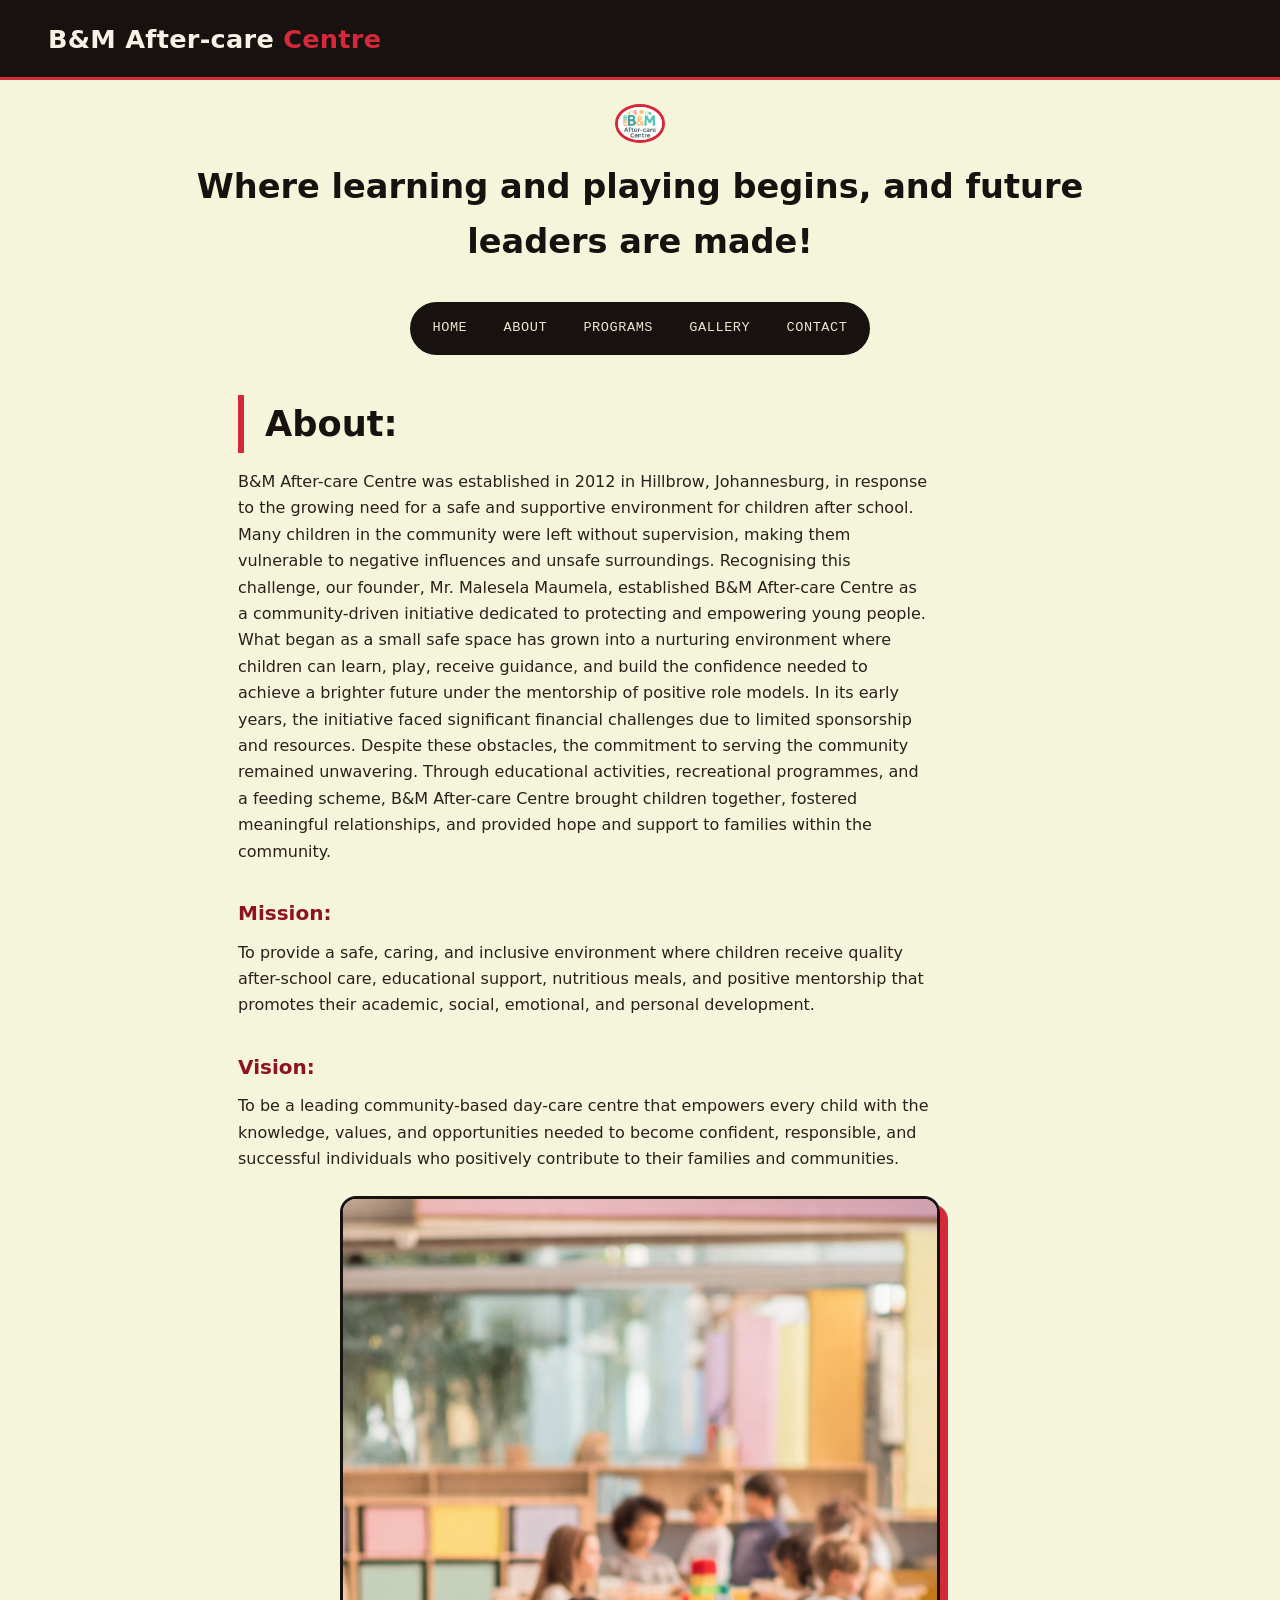
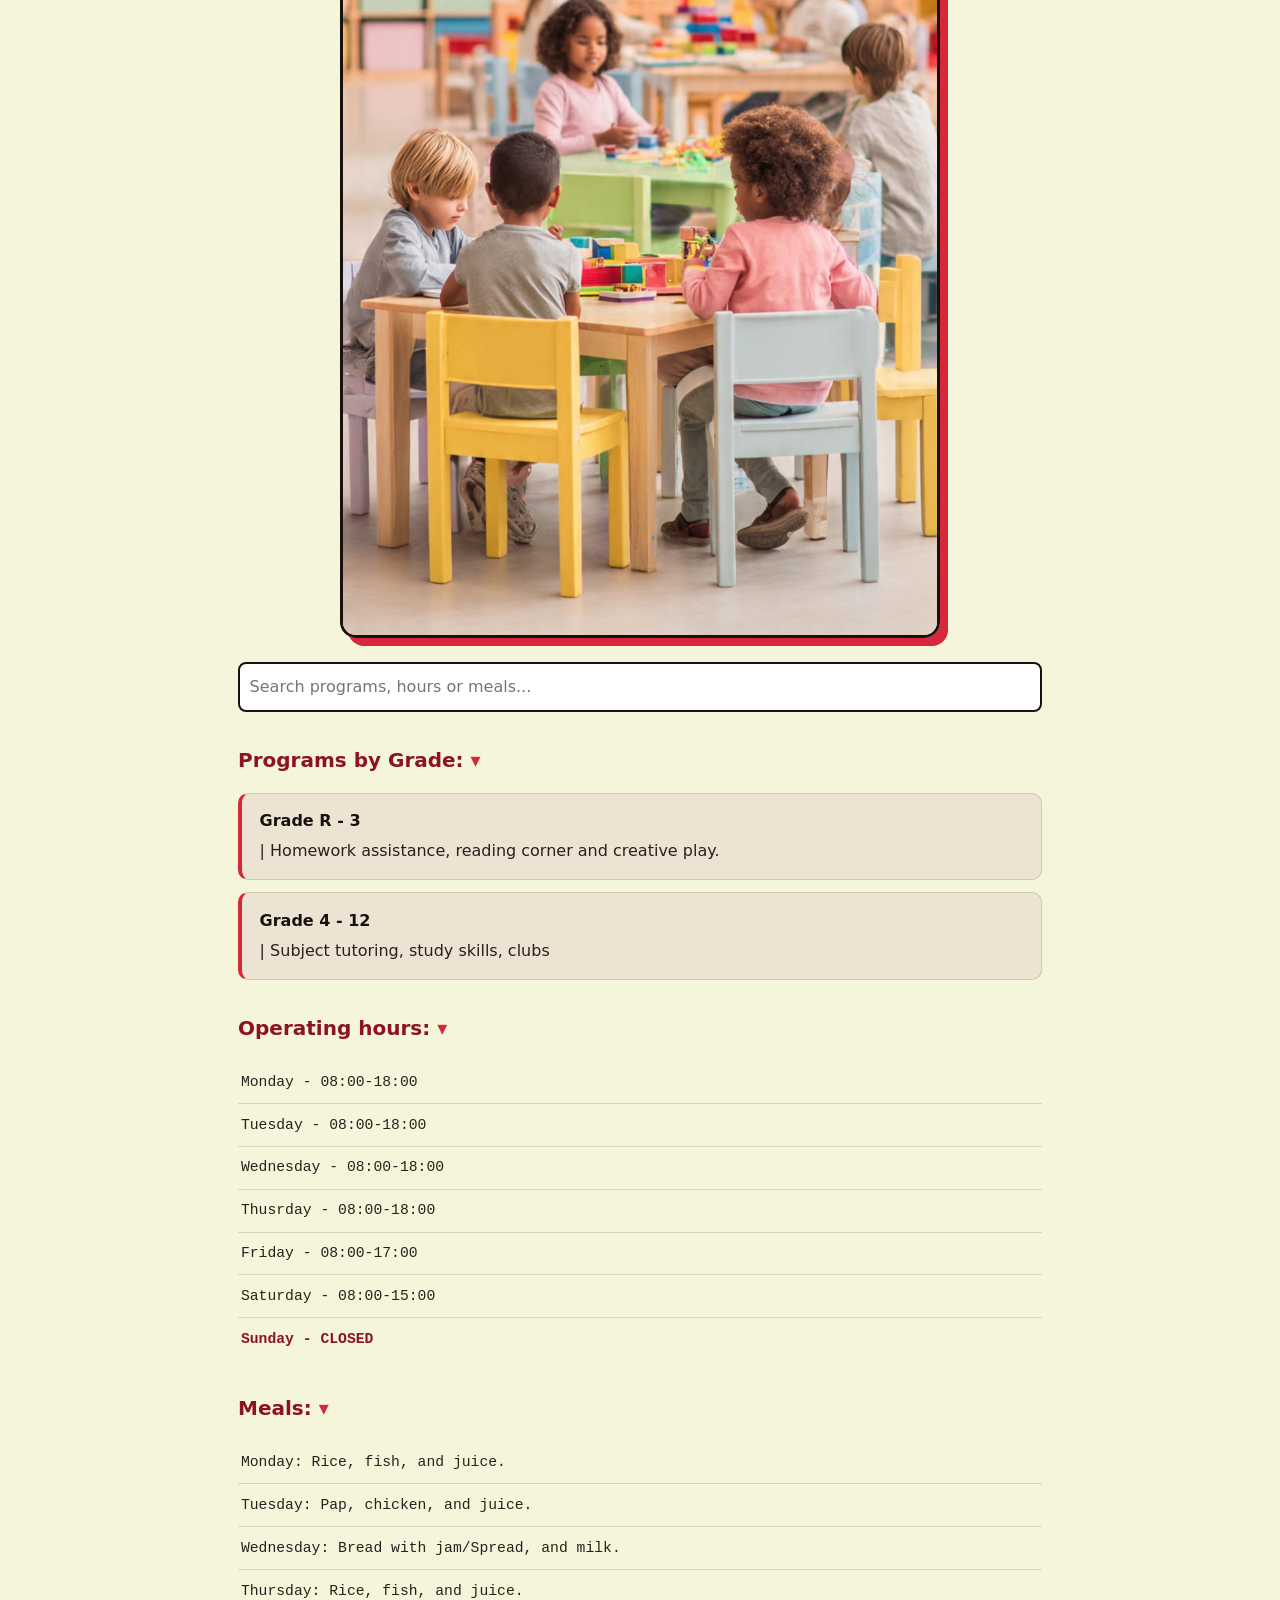
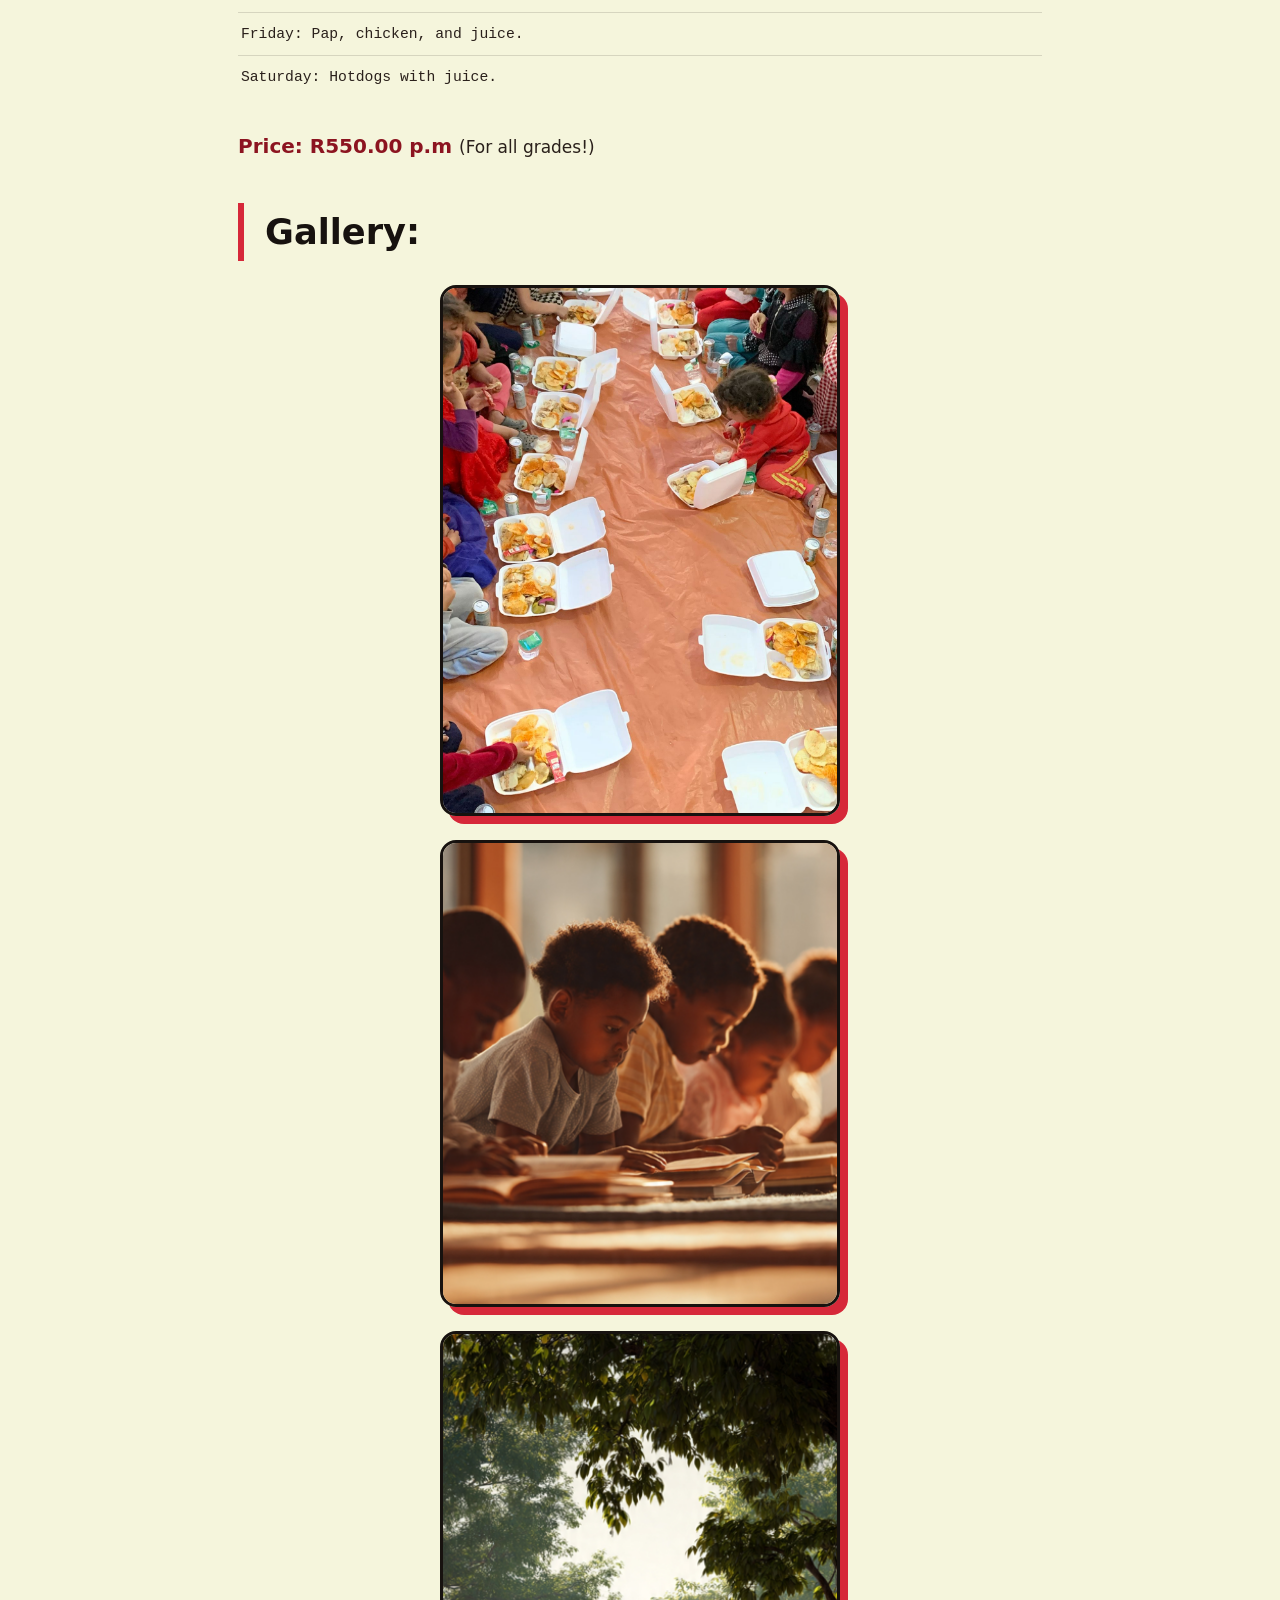
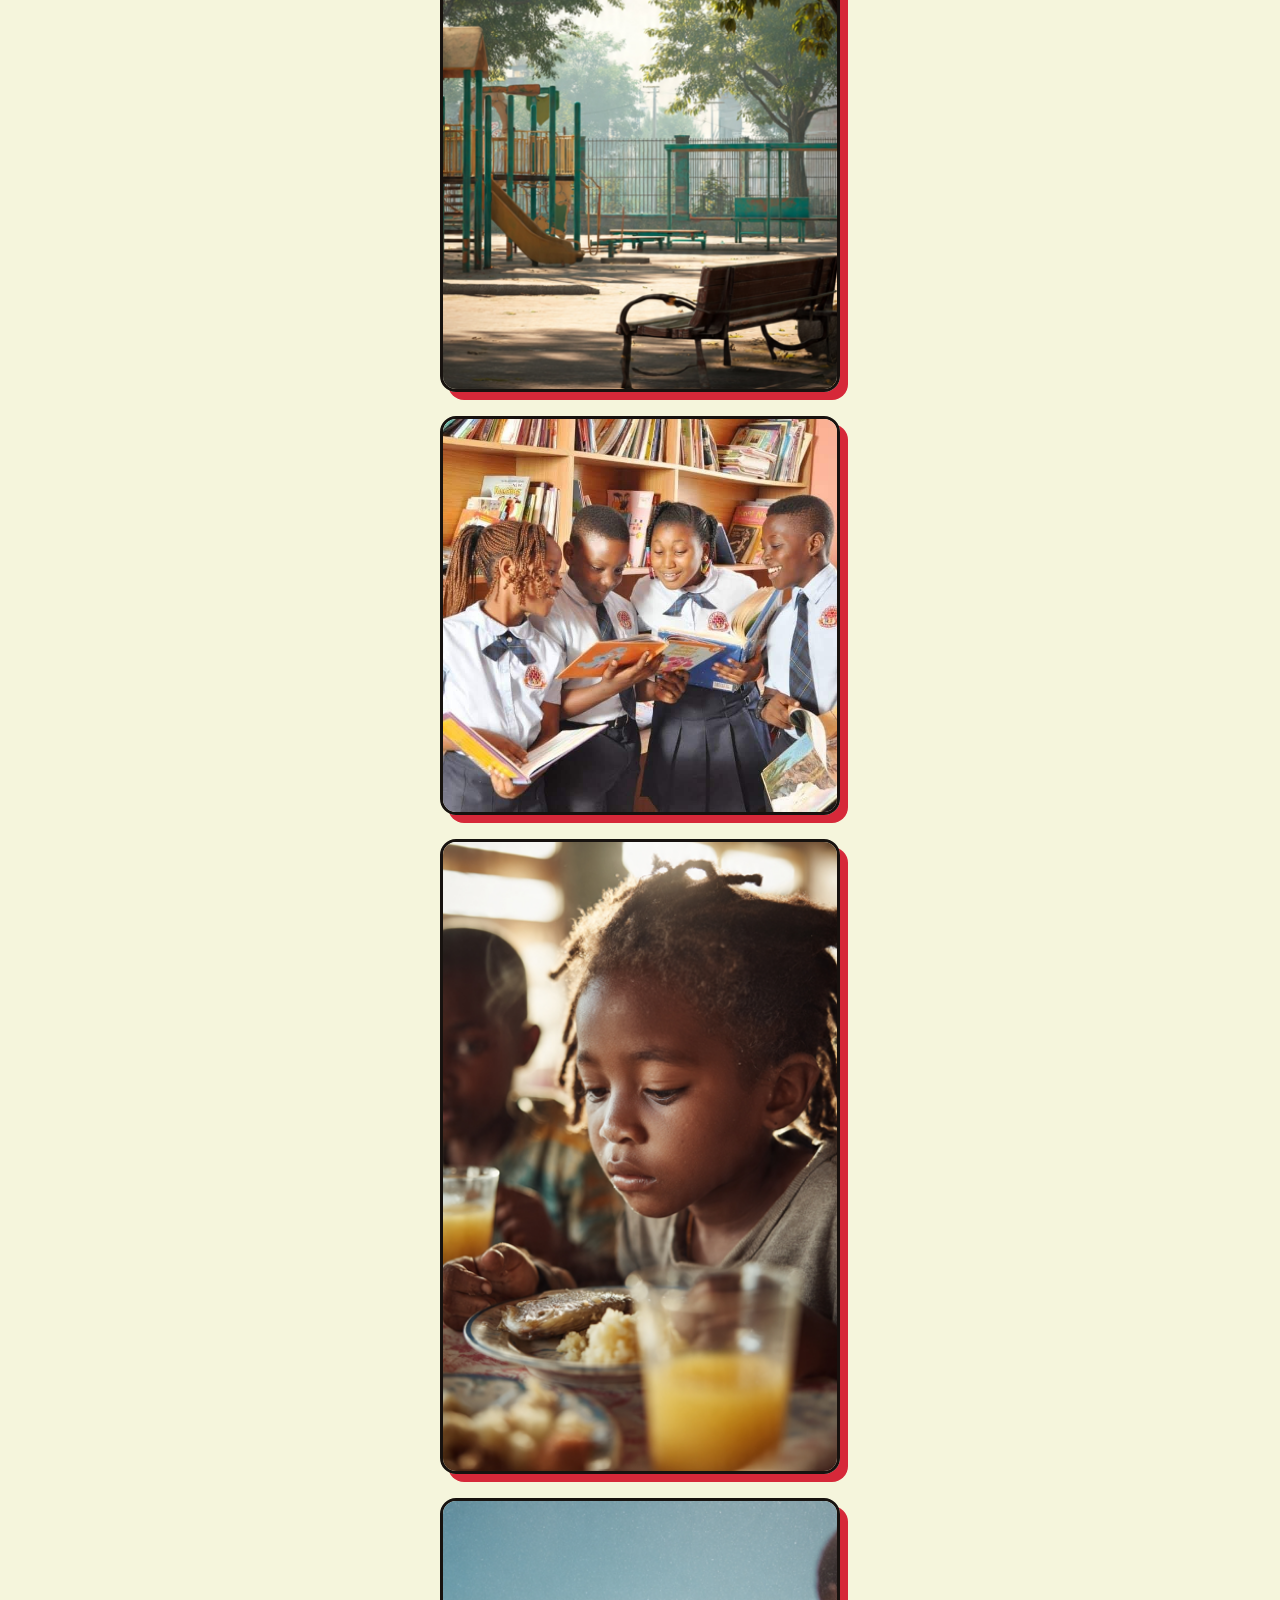
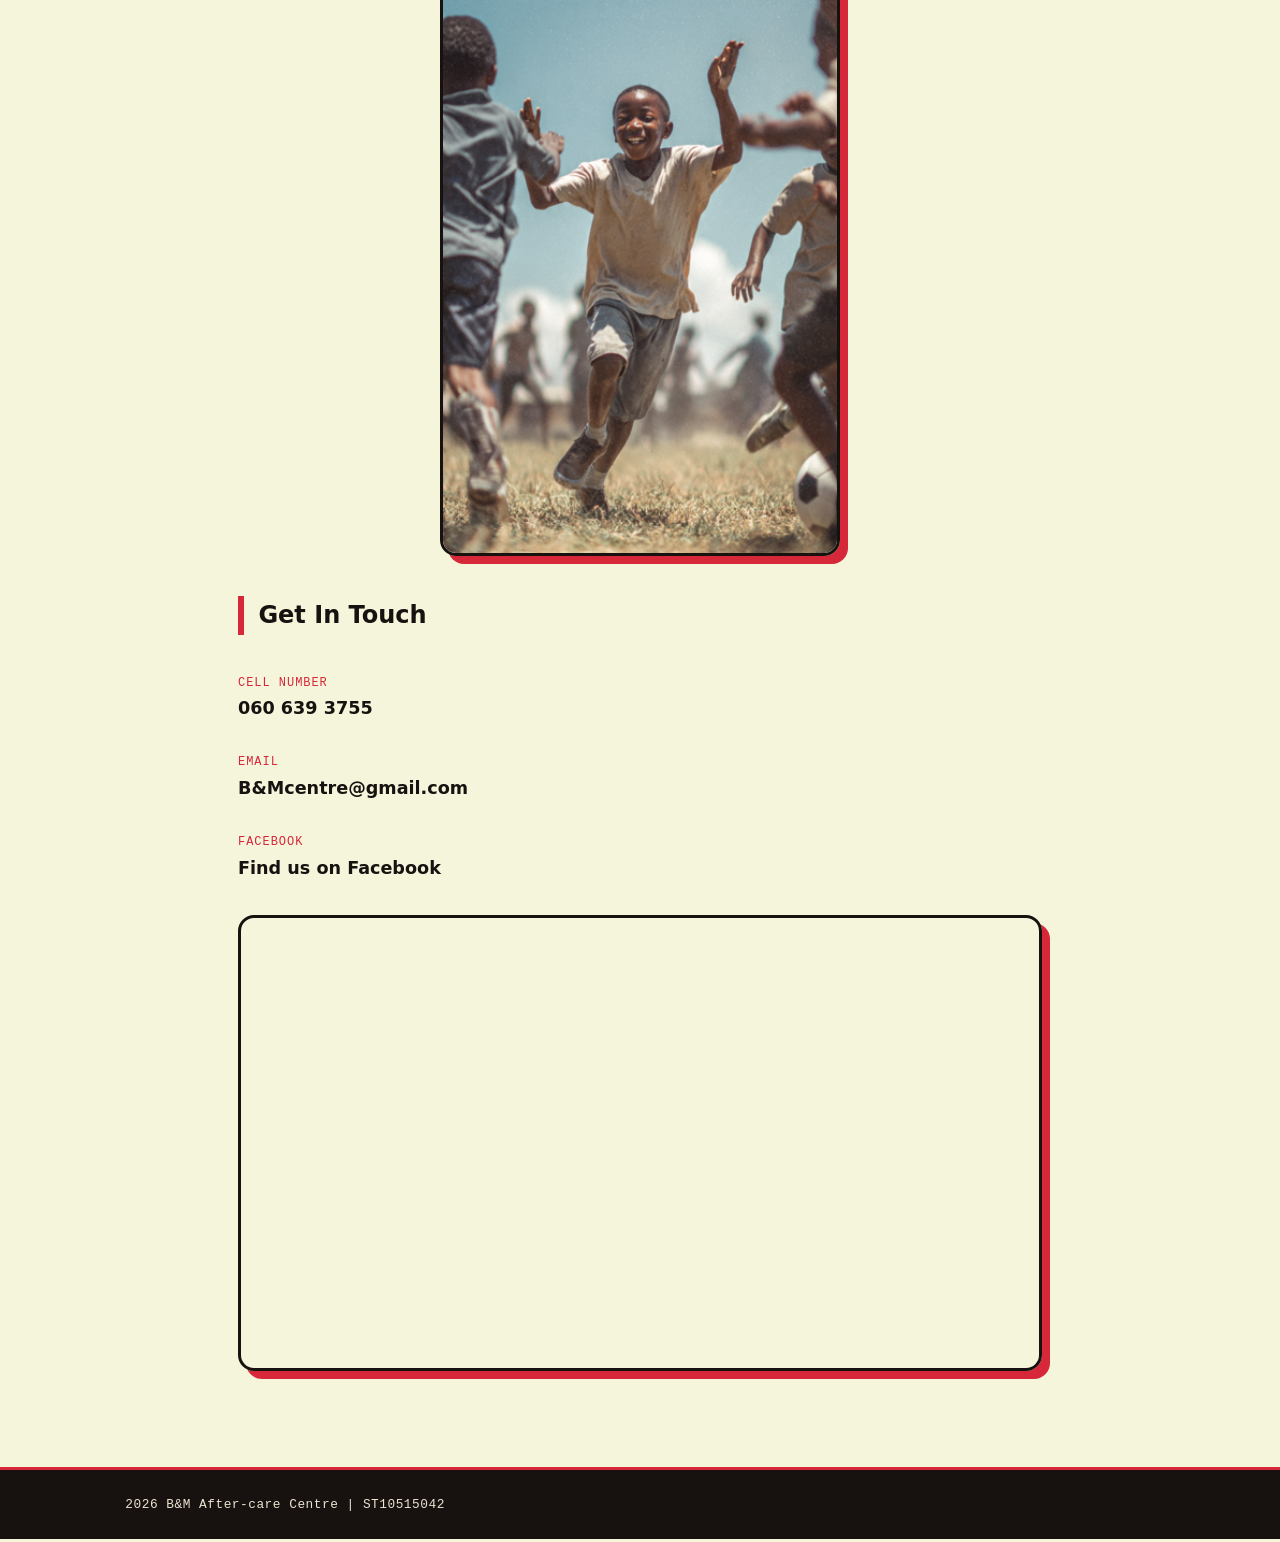
<file: B&M After-care Centre Final/index.html>
<!DOCTYPE html>
<html lang="en">
<head>
    <meta charset="UTF-8">
    <meta name="description" content="AfterCare">
    <meta name="keywords" content="clothing">
    <meta name="author" content="Malesela Maumela">
    <meta name="viewport" content="width=device-width, initial-scale=1.0">
    <title>Home</title>
        <link rel="stylesheet" href="CSS/home.css">
</head>

<!--The background color-->
<body style="background-color: beige;">

    <!--(1)Header-->
    <header class="head">B&M After-care <span>Centre</span></header>

    <!--Logo and a slogan of the organisation-->
    <img src="Images/logo.png" height="50" width="50" alt="logo-aftercare">
    <h1>Where learning and playing begins, and future leaders are made!</h1>

    <!--Start of main-->
    <main>

    <!--(2)Navigation bar-->
<nav>
    <!--Here we will have to remove the class-->
    <a href="index.html">Home</a>
    <a href="about.html">About</a>
    <a href="programs.html">Programs</a>
    <a href="gallery.html">Gallery</a>
    <a href="contact.html">Contact</a>
    </nav>
    
    <!--(3)Main content-->
    <h1 class="about">About:</h1>
    <p>B&M After-care Centre was established in 2012 in Hillbrow, Johannesburg, in response to the growing need for a safe and supportive environment for children after school. Many children in the community were left without supervision, making them vulnerable to negative influences and unsafe surroundings.
    Recognising this challenge, our founder, Mr. Malesela Maumela, established B&M After-care Centre as a community-driven initiative dedicated to protecting and empowering young people. What began as a small safe space has grown into a nurturing environment where children can learn, play, receive guidance, and build the confidence needed to achieve a brighter future under the mentorship of positive role models.
    In its early years, the initiative faced significant financial challenges due to limited sponsorship and resources. Despite these obstacles, the commitment to serving the community remained unwavering. Through educational activities, recreational programmes, and a feeding scheme, B&M After-care Centre brought children together, fostered meaningful relationships, and provided hope and support to families within the community.
   </p>

    <!--Mission of the organisation-->
    <h3>Mission:</h3>
    <p>To provide a safe, caring, and inclusive environment where children receive quality after-school care, educational support, nutritious meals, and positive mentorship that promotes their academic, social, emotional, and personal development.</p>

    <!--Vision of the organisation-->
    <h3>Vision:</h3>
    <p>To be a leading community-based day-care centre that empowers every child with the knowledge, values, and opportunities needed to become confident, responsible, and successful individuals who positively contribute to their families and communities.</p>

    <!--Picture of children gathering together(Face of the organisation)-->
    <img src="Images/background picture.jpg" height="600" width="600">

    <!--Programs that takes place in the after care centre-->
    <h3 class="programs">Programs by Grade:</h3>
    <ul class="list-programs">
        <li>Grade R - 3 <span>| <i>Homework assistance, reading corner and creative play.</i></span></li>
        <li>Grade 4 - 12 <span>| <i>Subject tutoring, study skills, clubs</i></span></li>
    </ul>

    <!--Operating hours-->
    <h3 class="hours">Operating hours:</h3>
    <ul class="times">
        <li>Monday - 08:00-18:00</li>
        <li>Tuesday - 08:00-18:00</li>
        <li>Wednesday - 08:00-18:00</li>
        <li>Thusrday - 08:00-18:00</li>
        <li>Friday - 08:00-17:00</li>
        <li>Saturday - 08:00-15:00</li>
        <li>Sunday - CLOSED</li>
    </ul>

    <!--Meals that will be offered to children-->
    <h3 class="food-offered">Meals:</h3>
    <ul class="meal">
        <li>Monday: Rice, fish, and juice.</li>
        <li>Tuesday: Pap, chicken, and juice.</li>
        <li>Wednesday: Bread with jam/Spread, and milk.</li>
        <li>Thursday: Rice, fish, and juice.</li>
        <li>Friday: Pap, chicken, and juice.</li>
        <li>Saturday: Hotdogs with juice.</li>
    </ul>

    <!--Price per month-->
    <h3>Price: R550.00 p.m <i>(For all grades!)</i></h3>


    <!--Gallery: showing the environment and children eating and playing-->
    <h1 class="gallery">Gallery:</h1>
    <img src="Images/701787554464223584.jpg" height="400" width="400">
    <img src="Images/Gallery4.png" height="400" width="400">
    <img src="Images/Gallery3.png" height="400" width="400">
    <img src="Images/download.jpg" height="400" width="400">
    <img src="Images/Gallery2.png" height="400" width="400"> 
    <img src="Images/Gallery6.png" height="400" width="400">

 
    <!--Parents to get hold of the organisation-->
    <h2>Get In Touch</h2>

    <!--(A)Cellphone numbers-->
    <div class="numbers">Cell Number</div>
        <a href="cell:0606393755">060 639 3755</a></div>

    <!--(B)Gmail-->
    <div class="gmail">Email</div>
        <a href="B&Mcentre@gmail.com">B&Mcentre@gmail.com</a>
    </div>

    <!--(C)Facebook-->
    <div class="facebook">Facebook</div>
        <a href="https://www.facebook.com">Find us on Facebook</a>
  
    <!--(D)Map-->
    <div class="map">
    <iframe src="https://www.google.com/maps/embed?pb=!1m18!1m12!1m3!1d3580.0674943254817!2d28.048570499999993!3d-26.1944826!2m3!1f0!2f0!3f0!3m2!1i1024!2i768!4f13.1!3m3!1m2!1s0x1e950c26d9fb67e1%3A0xf891321c467e2869!2s46%20Wolmarans%20St%2C%20Hillbrow%2C%20Johannesburg%2C%202001!5e0!3m2!1sen!2sza!4v1786640019601!5m2!1sen!2sza" width="600" height="450" style="border:0;" allowfullscreen="" loading="lazy" referrerpolicy="strict-origin-when-cross-origin"></iframe>
    </div>

    <!--End of main-->
    </main>

    <!--(4)Footer-->
    <footer class="footer">
        <p class="copyright"> 2026 B&M After-care Centre |  ST10515042 </p>
    </footer>
    <script src="JavaScript/script.js"></script>
</body>
</html>
</file>
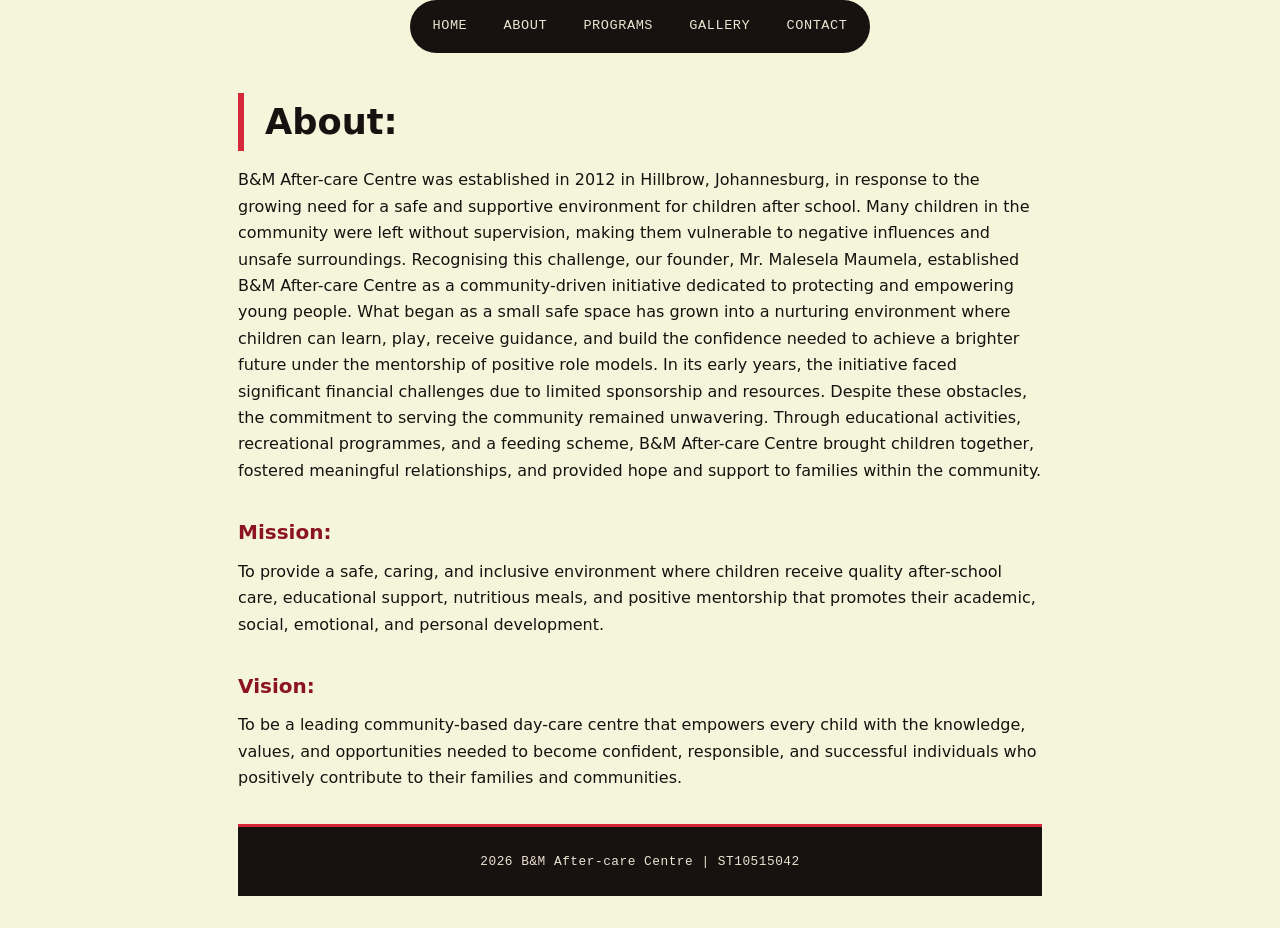
<file: B&M After-care Centre Final/About.html>
<!DOCTYPE html>
<html lang="en">
<head>
    <meta charset="UTF-8">
    <meta name="description" content="AfterCare">
    <meta name="keywords" content="clothing">
    <meta name="author" content="Malesela Maumela">
    <meta name="viewport" content="width=device-width, initial-scale=1.0">
    <title>About</title>
    <link rel="stylesheet" href="CSS/about.css">
</head>

<!--The background color-->
<body style="background-color: beige;">

    <!--Start of main-->
    <main>

    <!--(2)Navigation bar-->
<nav>
    <!--Here we will have to remove the class-->
    <a href="index.html">Home</a>
    <a href="about.html">About</a>
    <a href="programs.html">Programs</a>
    <a href="gallery.html">Gallery</a>
    <a href="contact.html">Contact</a>
    </nav>
    
    <!--(3)Main content-->
    <h1 class="about">About:</h1>
    <p>B&M After-care Centre was established in 2012 in Hillbrow, Johannesburg, in response to the growing need for a safe and supportive environment for children after school. Many children in the community were left without supervision, making them vulnerable to negative influences and unsafe surroundings.
    Recognising this challenge, our founder, Mr. Malesela Maumela, established B&M After-care Centre as a community-driven initiative dedicated to protecting and empowering young people. What began as a small safe space has grown into a nurturing environment where children can learn, play, receive guidance, and build the confidence needed to achieve a brighter future under the mentorship of positive role models.
    In its early years, the initiative faced significant financial challenges due to limited sponsorship and resources. Despite these obstacles, the commitment to serving the community remained unwavering. Through educational activities, recreational programmes, and a feeding scheme, B&M After-care Centre brought children together, fostered meaningful relationships, and provided hope and support to families within the community.
   </p>

    <!--Mission of the organisation-->
    <h3>Mission:</h3>
    <p>To provide a safe, caring, and inclusive environment where children receive quality after-school care, educational support, nutritious meals, and positive mentorship that promotes their academic, social, emotional, and personal development.</p>

    <!--Vision of the organisation-->
    <h3>Vision:</h3>
    <p>To be a leading community-based day-care centre that empowers every child with the knowledge, values, and opportunities needed to become confident, responsible, and successful individuals who positively contribute to their families and communities.</p>

    <!--footer-->
        <footer class="footer">
        <p class="copyright"> 2026 B&M After-care Centre |  ST10515042 </p>
    </footer>
    <script src="JavaScript/script.js"></script>
</body>
</html>
</file>
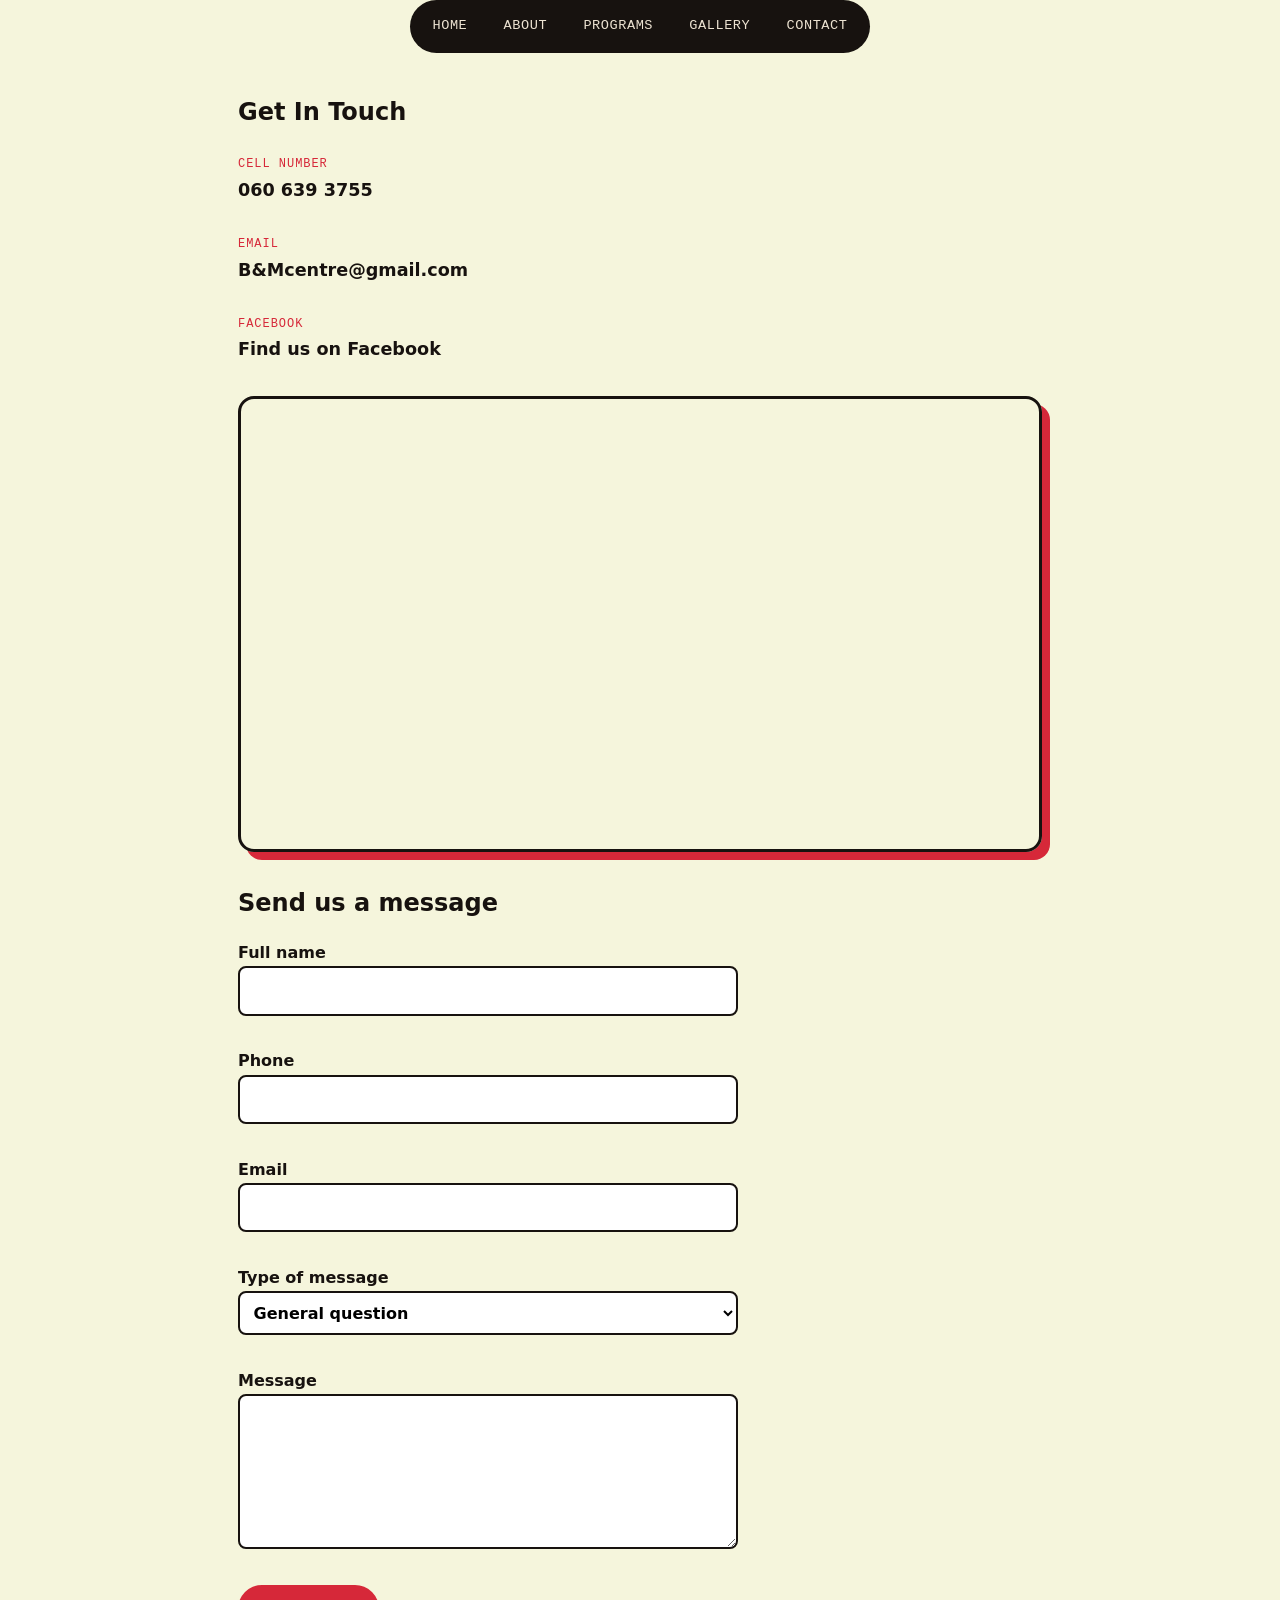
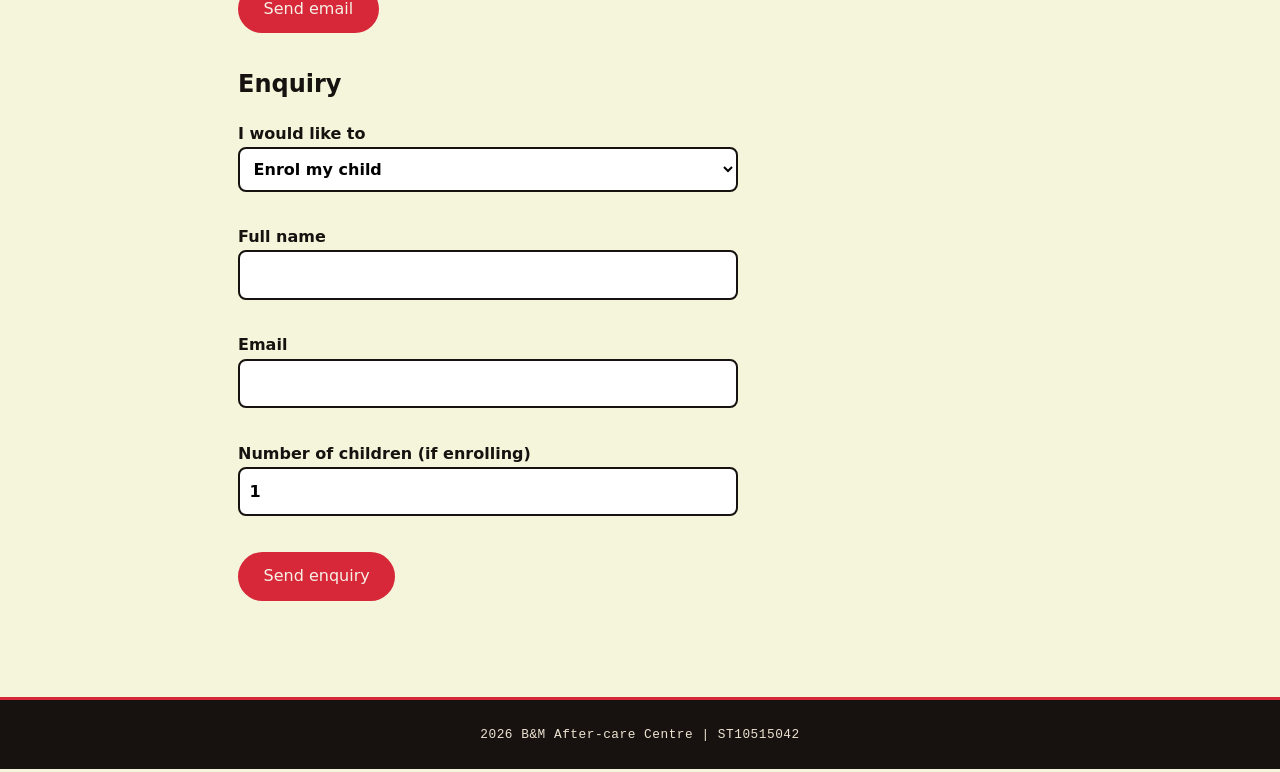
<file: B&M After-care Centre Final/Contact.html>
<!DOCTYPE html>
<html lang="en">
<head>
    <meta charset="UTF-8">
    <meta name="description" content="AfterCare">
    <meta name="keywords" content="clothing">
    <meta name="author" content="Malesela Maumela">
    <meta name="viewport" content="width=device-width, initial-scale=1.0">
    <title>Contact</title>
    <link rel="stylesheet" href="CSS/contact.css">
</head>

<!--The background color-->
<body style="background-color: beige;">

    <main>

    <!--(2)Navigation bar-->
    <nav>
    <!--Here we will have to remove the class-->
    <a href="index.html">Home</a>
    <a href="about.html">About</a>
    <a href="programs.html">Programs</a>
    <a href="gallery.html">Gallery</a>
    <a href="contact.html">Contact</a>
    </nav>

 
    <!--Parents to get hold of the organisation-->
    <h2>Get In Touch</h2>

    <!--(A)Cellphone numbers-->
    <div class="numbers">Cell Number</div>
        <a href="cell:0606393755">060 639 3755</a></div>

    <!--(B)Gmail-->
    <div class="gmail">Email</div>
        <a href="B&Mcentre@gmail.com">B&Mcentre@gmail.com</a>
    </div>

    <!--(C)Facebook-->
    <div class="facebook">Facebook</div>
        <a href="https://www.facebook.com">Find us on Facebook</a>
  
    <!--(D)Map-->
    <div class="map">
    <iframe src="https://www.google.com/maps/embed?pb=!1m18!1m12!1m3!1d3580.0674943254817!2d28.048570499999993!3d-26.1944826!2m3!1f0!2f0!3f0!3m2!1i1024!2i768!4f13.1!3m3!1m2!1s0x1e950c26d9fb67e1%3A0xf891321c467e2869!2s46%20Wolmarans%20St%2C%20Hillbrow%2C%20Johannesburg%2C%202001!5e0!3m2!1sen!2sza!4v1786640019601!5m2!1sen!2sza" width="600" height="450" style="border:0;" allowfullscreen="" loading="lazy" referrerpolicy="strict-origin-when-cross-origin"></iframe>
    </div>

    <!--End of main-->
    </main>

    <!--(4)Footer-->
    <footer class="footer">
        <p class="copyright"> 2026 B&M After-care Centre |  ST10515042 </p>
    </footer>
    <script src="JavaScript/script.js"></script>
</body>
</html>
</file>
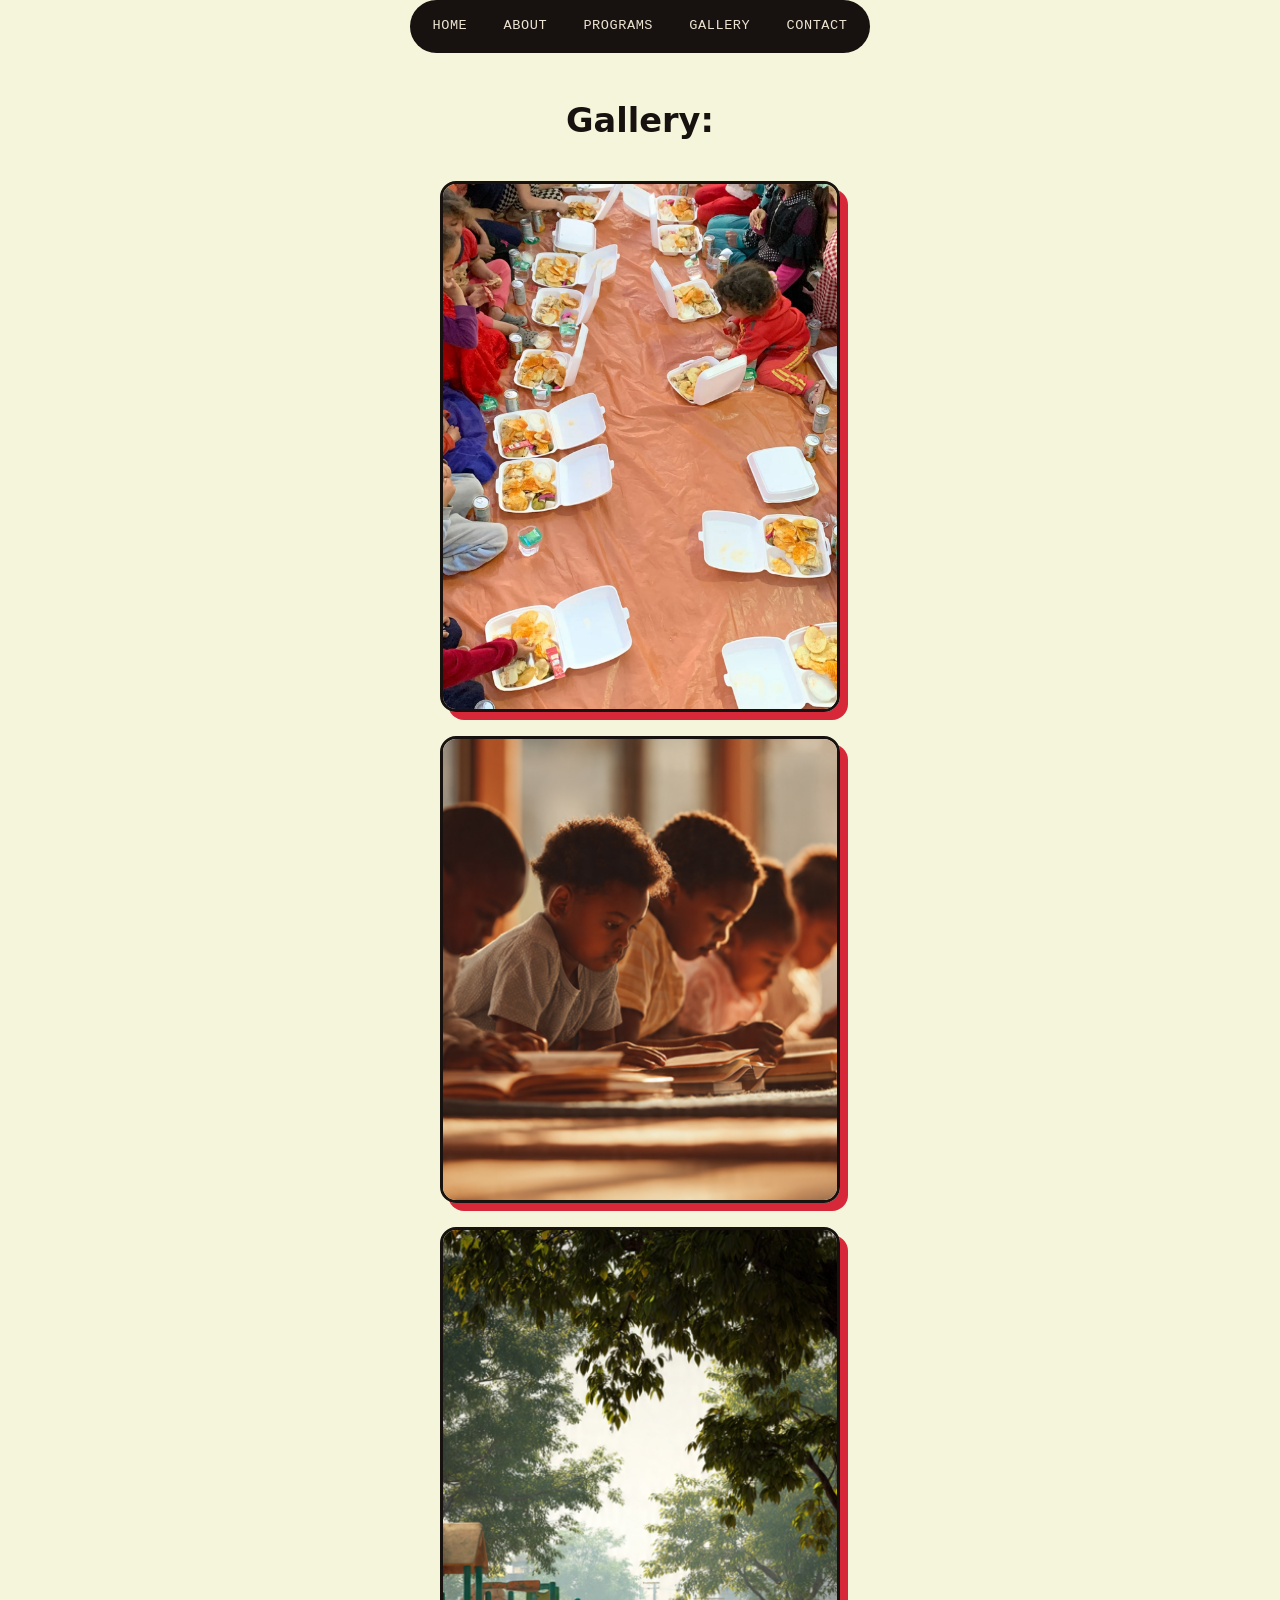
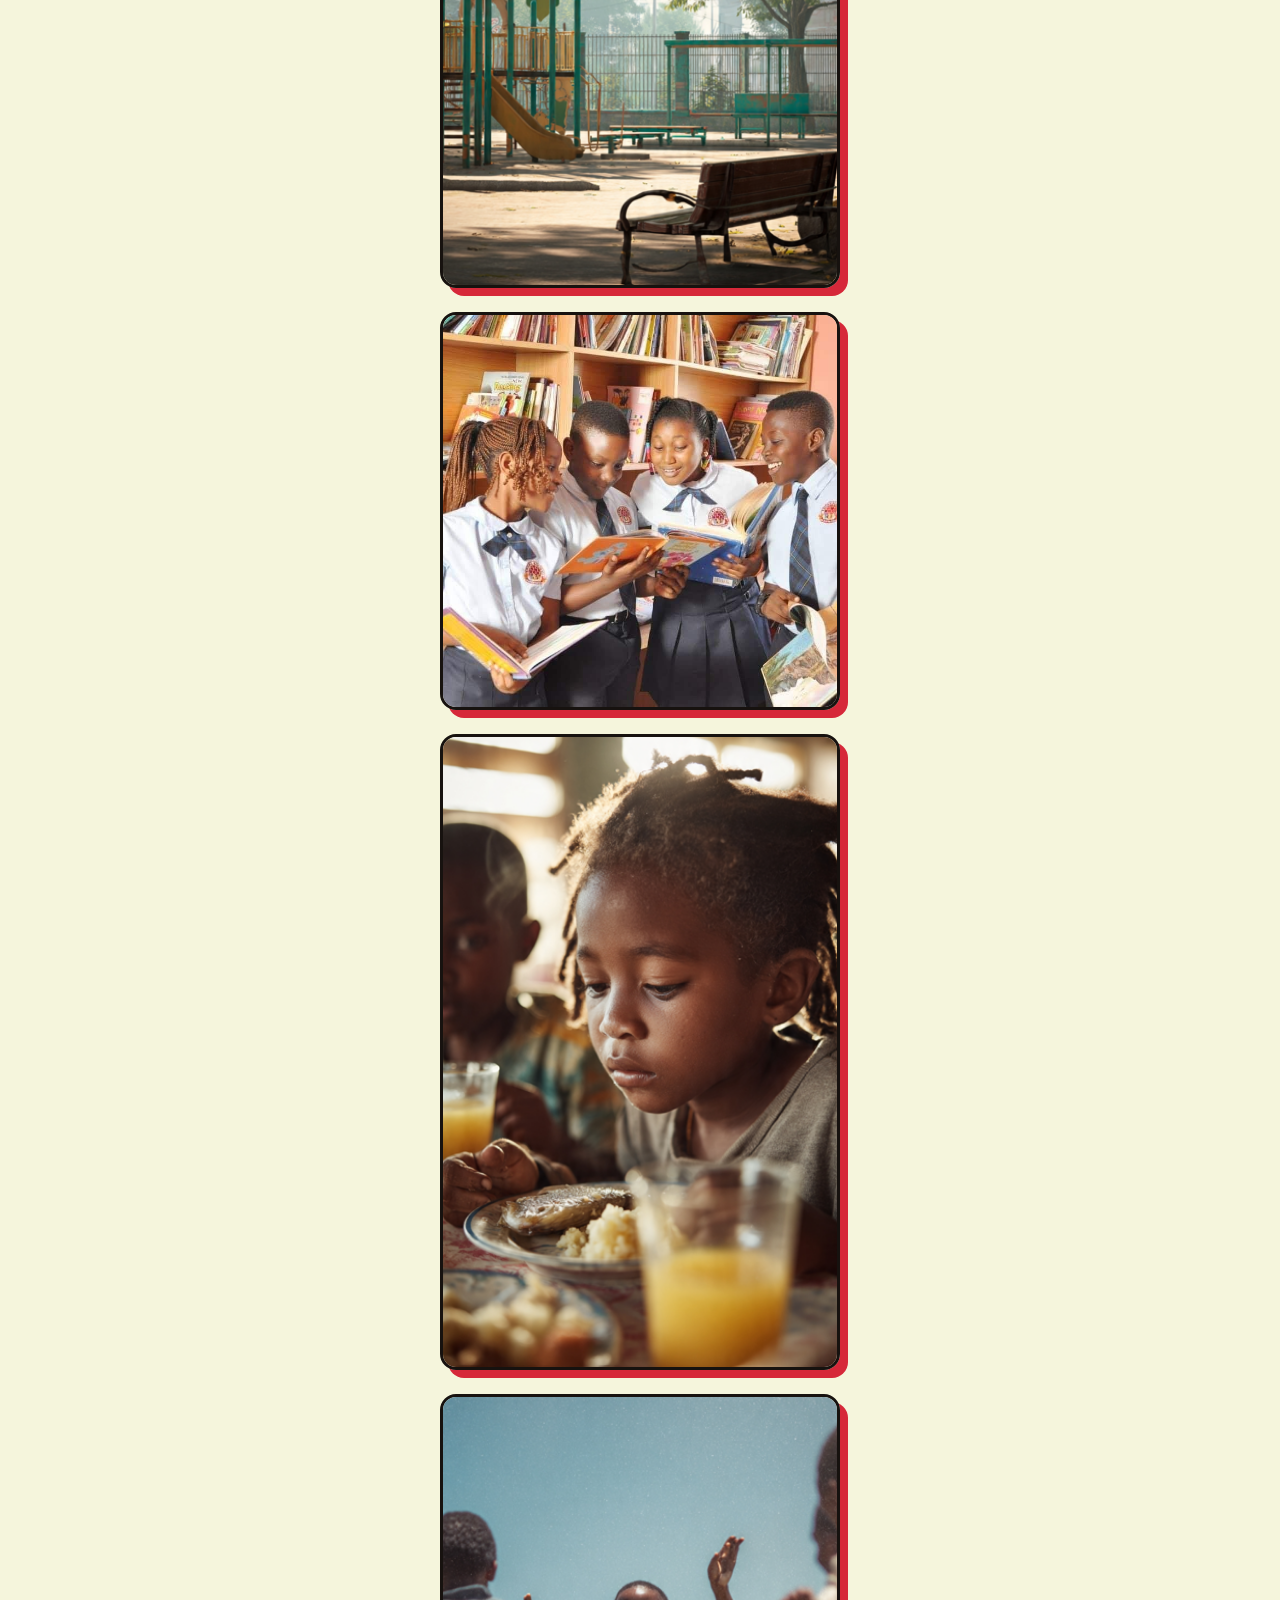
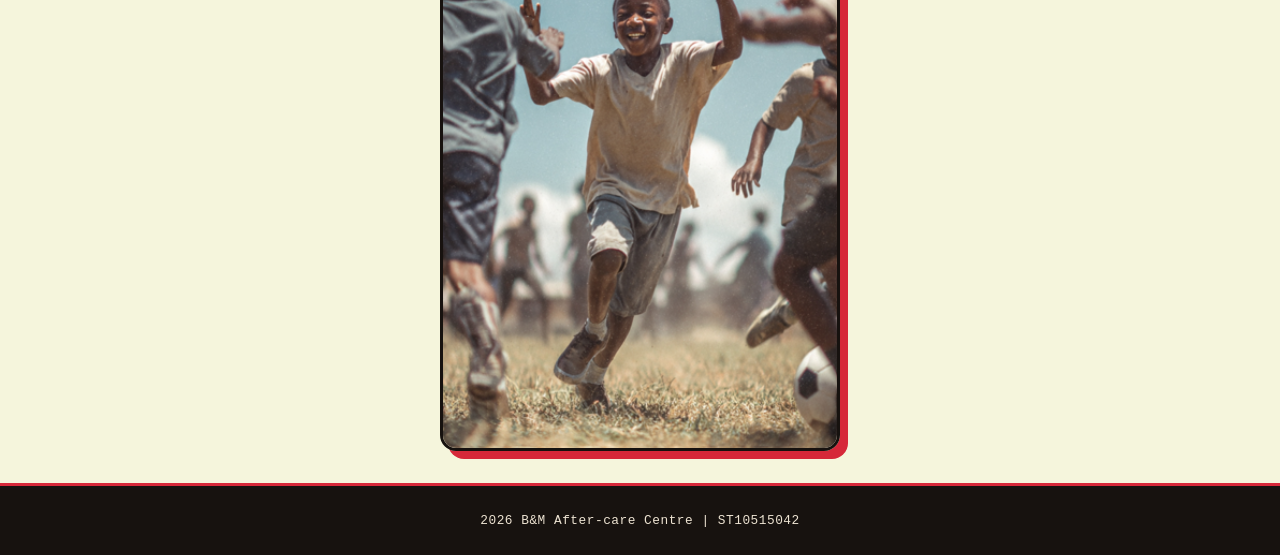
<file: B&M After-care Centre Final/Gallery.html>
<!DOCTYPE html>
<html lang="en">
<head>
    <meta charset="UTF-8">
    <meta name="description" content="AfterCare">
    <meta name="keywords" content="clothing">
    <meta name="author" content="Malesela Maumela">
    <meta name="viewport" content="width=device-width, initial-scale=1.0">
    <title>Gallery</title>
    <link rel="stylesheet" href="CSS/gallery.css">
</head>

<!--The background color-->
<body style="background-color: beige;">

    <!--(2)Navigation bar-->
<nav>
    <!--Here we will have to remove the class-->
    <a href="index.html">Home</a>
    <a href="about.html">About</a>
    <a href="programs.html">Programs</a>
    <a href="gallery.html">Gallery</a>
    <a href="contact.html">Contact</a>
    </nav>


    <!--Gallery: showing the environment and children eating and playing-->
    <h1 class="gallery">Gallery:</h1>
    <img src="Images/701787554464223584.jpg" height="400" width="400">
    <img src="Images/Gallery4.png" height="400" width="400">
    <img src="Images/Gallery3.png" height="400" width="400">
    <img src="Images/download.jpg" height="400" width="400">
    <img src="Images/Gallery2.png" height="400" width="400"> 
    <img src="Images/Gallery6.png" height="400" width="400">

    <!--footer-->
        <footer class="footer">
        <p class="copyright"> 2026 B&M After-care Centre |  ST10515042 </p>
    </footer>
    <script src="JavaScript/script.js"></script>
</body>
</html>
</file>
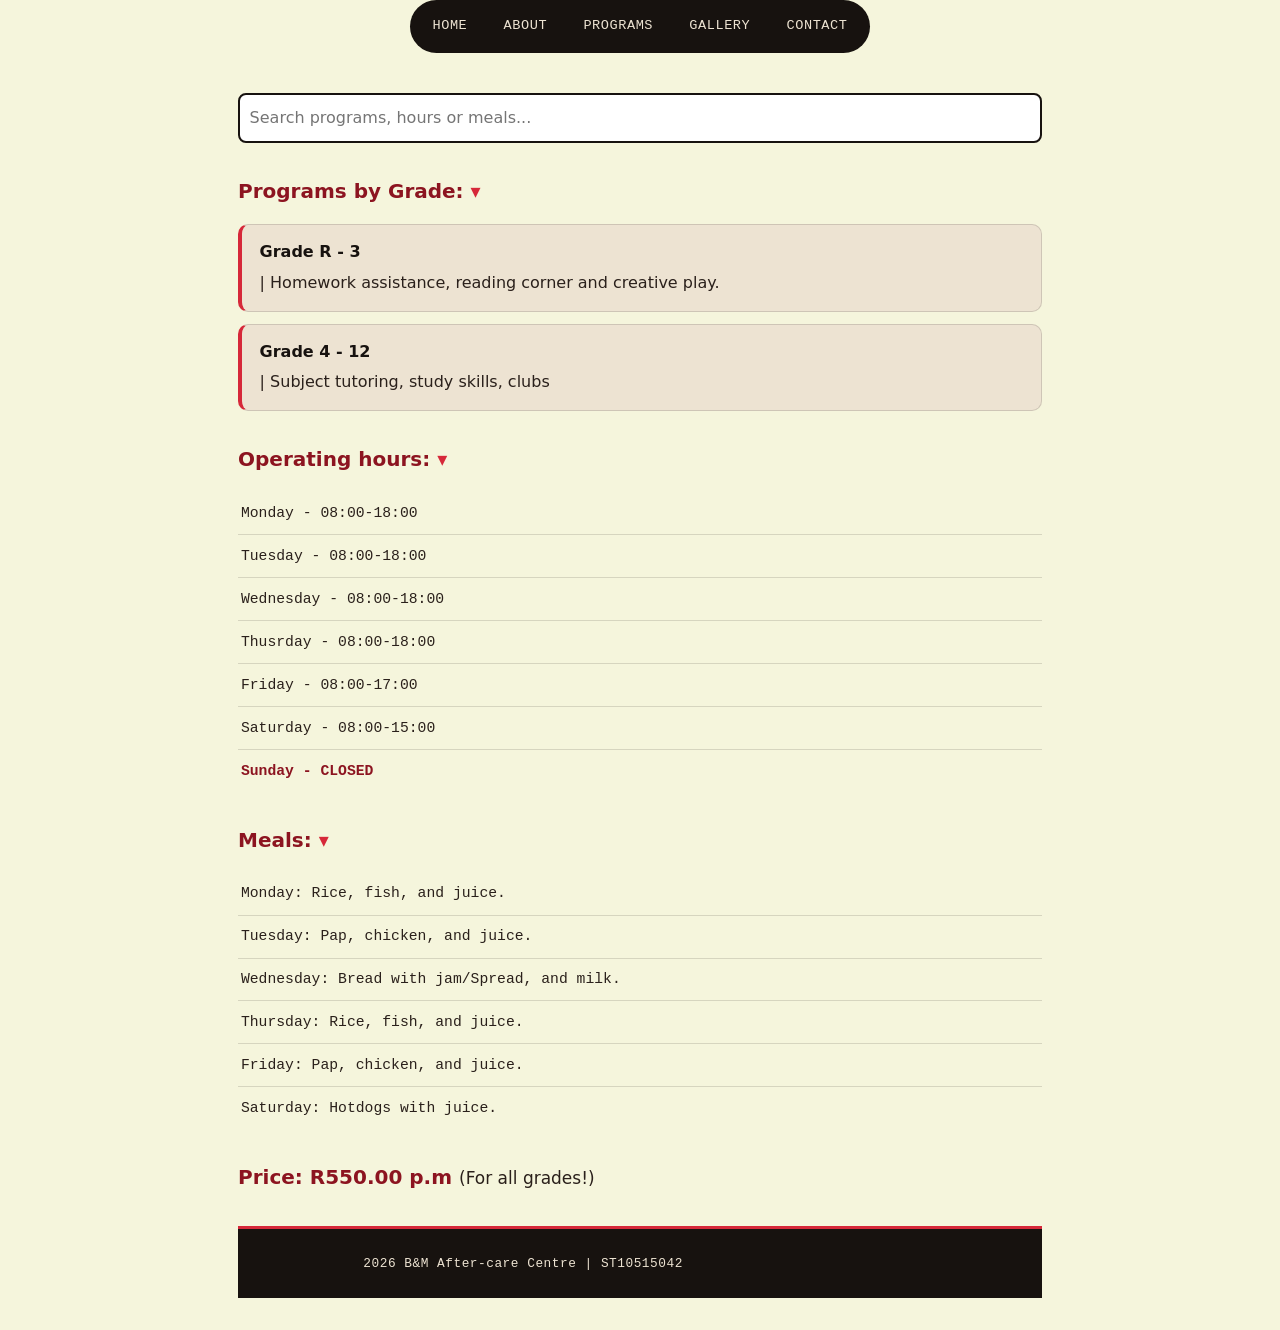
<file: B&M After-care Centre Final/Programs.html>
<!DOCTYPE html>
<html lang="en">
<head>
    <meta charset="UTF-8">
    <meta name="description" content="AfterCare">
    <meta name="keywords" content="clothing">
    <meta name="author" content="Malesela Maumela">
    <meta name="viewport" content="width=device-width, initial-scale=1.0">
    <title>Programs</title>
    <link rel="stylesheet" href="CSS/programs.css">
</head>

<!--The background color-->
<body style="background-color: beige;">

    <!--Start of main-->
    <main>

    <!--(2)Navigation bar-->
<nav>
    <!--Here we will have to remove the class-->
    <a href="index.html">Home</a>
    <a href="about.html">About</a>
    <a href="programs.html">Programs</a>
    <a href="gallery.html">Gallery</a>
    <a href="contact.html">Contact</a>
    </nav>

    <!--Programs that takes place in the after care centre-->
    <h3 class="programs">Programs by Grade:</h3>
    <ul class="list-programs">
        <li>Grade R - 3 <span>| <i>Homework assistance, reading corner and creative play.</i></span></li>
        <li>Grade 4 - 12 <span>| <i>Subject tutoring, study skills, clubs</i></span></li>
    </ul>

    <!--Operating hours-->
    <h3 class="hours">Operating hours:</h3>
    <ul class="times">
        <li>Monday - 08:00-18:00</li>
        <li>Tuesday - 08:00-18:00</li>
        <li>Wednesday - 08:00-18:00</li>
        <li>Thusrday - 08:00-18:00</li>
        <li>Friday - 08:00-17:00</li>
        <li>Saturday - 08:00-15:00</li>
        <li>Sunday - CLOSED</li>
    </ul>

    <!--Meals that will be offered to children-->
    <h3 class="food-offered">Meals:</h3>
    <ul class="meal">
        <li>Monday: Rice, fish, and juice.</li>
        <li>Tuesday: Pap, chicken, and juice.</li>
        <li>Wednesday: Bread with jam/Spread, and milk.</li>
        <li>Thursday: Rice, fish, and juice.</li>
        <li>Friday: Pap, chicken, and juice.</li>
        <li>Saturday: Hotdogs with juice.</li>
    </ul>

    <!--Price per month-->
    <h3>Price: R550.00 p.m <i>(For all grades!)</i></h3>

        <footer class="footer">
        <p class="copyright"> 2026 B&M After-care Centre |  ST10515042 </p>
    </footer>
    <script src="JavaScript/script.js"></script>
</body>
</html>
</file>
<file: B&M After-care Centre Final/CSS/home.css>
/*Colors of the webpage and the font*/

*{  margin:0;
    padding:0;
    box-sizing: border-box; 
    scroll-behavior: smooth;
}

body{
    background-color: #f7f1e6;
    color: #17120F;
    font-family: 'Work Sans', system-ui, sans-serif;
    font-size: 16px;
    line-height: 1.65;
    margin: 0;
    -webkit-font-smoothing: antialiased;
}

/* Header */
.head{
    display: block;
    background: #17120F;
    color: #F7F1E6;
    font-family: 'Baloo 2', system-ui, sans-serif;
    font-weight: 700;
    font-size: 1.6rem;
    letter-spacing: .01em;
    padding: 1.1rem clamp(1.25rem, 4vw, 3rem);
    border-bottom: 3px solid #D62839;
    margin: 0;
}
.head span{ 
    color: #D62839; 
}

/* All images: framed, with a signature red drop-shadow */
img{
    max-width: 100%;
    height: auto;
    display: block;
    margin: 1.5rem auto;
    border-radius: 16px;
    border: 3px solid #17120F;
    box-shadow: 8px 8px 0 #D62839;
}

/* Logo — small, round, sits right under the header */
img[alt="logo-aftercare"]{
    border-radius: 50%;
    border: 3px solid #D62839;
    box-shadow: none;
    margin: 1.5rem auto 0;
}

/* Slogan */
body > h1{
    font-family: 'Baloo 2', system-ui, sans-serif;
    font-weight: 700;
    text-align: center;
    font-size: clamp(1.4rem, 3vw, 2.1rem);
    max-width: 40ch;
    margin: 1rem auto 2rem;
    padding: 0 1.25rem;
    color: #17120F;
}

main{
    max-width: 900px;
    margin: 0 auto;
    padding: 0 clamp(1.25rem, 4vw, 3rem) 2rem;
}

/* Navgation bar */
nav{
    display: flex;
    flex-wrap: wrap;
    justify-content: center;
    gap: .4rem;
    background: #17120F;
    border-radius: 999px;
    padding: .5rem;
    margin: 0 auto 2.5rem;
    max-width: fit-content;
}
nav a{
    font-family: 'IBM Plex Mono', ui-monospace, monospace;
    font-size: .85rem;
    letter-spacing: .04em;
    text-transform: uppercase;
    color: #EDE3D2;
    text-decoration: none;
    padding: .55em 1.1em;
    border-radius: 999px;
    transition: background .15s ease, color .15s ease;
}
nav a:hover{
    background: #D62839;
    color: #F7F1E6;
}

/*Mobile responsive design*/
@media only screen and (max-width: 600px){
    .main-nav{
        flex-direction: column;
        justify-content: center;
        align-items: center;
        gap: 0.8rem;
    }
}

/* Section headings (About / Gallery) */
h1.about, h1.gallery{
    font-family: 'Baloo 2', system-ui, sans-serif;
    font-weight: 700;
    font-size: clamp(1.6rem, 3vw, 2.2rem);
    color: #17120F;
    border-left: 6px solid #D62839;
    padding-left: .6em;
    margin: 2.5rem 0 1rem;
}

h3{
    font-family: 'Baloo 2', system-ui, sans-serif;
    font-weight: 600;
    color: #8C1420;
    font-size: 1.25rem;
    margin: 2rem 0 .6rem;
}
h3 i{
    font-style: normal;
    color: #2A201B;
    font-weight: 400;
    font-size: .85em;
}

h2{
    font-family: 'Baloo 2', system-ui, sans-serif;
    font-weight: 700;
    color: #17120F;
    border-left: 6px solid #D62839;
    padding-left: .6em;
    margin: 2.5rem 0 1rem;
}

p{
    color: #2A201B;
    max-width: 68ch;
}

/* Programs list */
.list-programs{
    list-style: none;
    padding: 0;
    margin: 1rem 0;
}
.list-programs li{
    background: #EDE3D2;
    border: 1px solid rgba(23,18,15,0.14);
    border-left: 4px solid #D62839;
    border-radius: 10px;
    padding: .9rem 1.1rem;
    margin-bottom: .75rem;
    font-family: 'Baloo 2', system-ui, sans-serif;
    font-weight: 600;
    color: #17120F;
}
.list-programs li span{
    display: block;
    font-family: 'Work Sans', system-ui, sans-serif;
    font-weight: 400;
    color: #2A201B;
    margin-top: .25rem;
}
.list-programs li i{ font-style: normal; }

/* Hours */
.times{
    list-style: none;
    padding: 0;
    margin: 1rem 0;
    font-family: 'IBM Plex Mono', ui-monospace, monospace;
    font-size: .92rem;
}
.times li{
    padding: .6em .2em;
    border-bottom: 1px solid rgba(23,18,15,0.14);
    color: #2A201B;
}
.times li:last-child{
    border-bottom: none;
    color: #8C1420;
    font-weight: 600;
}

/* Meals */
.meal{
    list-style: none;
    padding: 0;
    margin: 1rem 0;
    font-family: 'IBM Plex Mono', ui-monospace, monospace;
    font-size: .92rem;
}
.meal li{
    padding: .6em .2em;
    border-bottom: 1px solid rgba(23,18,15,0.14);
    color: #2A201B;
}
.meal li:last-child{ border-bottom: none; }

/* Get in touch labels and the links */
.numbers, .gmail, .facebook{
    display: inline-block;
    font-family: 'IBM Plex Mono', ui-monospace, monospace;
    font-size: .75rem;
    letter-spacing: .08em;
    text-transform: uppercase;
    color: #D62839;
    margin-top: 1.4rem;
}
.numbers + a, .gmail + a, .facebook + a{
    display: block;
    font-family: 'Baloo 2', system-ui, sans-serif;
    font-weight: 600;
    font-size: 1.1rem;
    color: #17120F;
    text-decoration: none;
    margin-bottom: .5rem;
}
.numbers + a:hover, .gmail + a:hover, .facebook + a:hover{
    color: #8C1420;
}

/* Map */
.map{
    margin: 2rem 0;
    border-radius: 16px;
    overflow: hidden;
    border: 3px solid #17120F;
    box-shadow: 8px 8px 0 #D62839;
}
.map iframe{
    width: 100%;
    display: block;
}

/* Footer */
.footer{
    background: #17120F;
    border-top: 3px solid #D62839;
    padding: 1.5rem;
    margin-top: 2rem;
}

.copyright{
    margin: 0;
    text-align: center;
    font-family: 'IBM Plex Mono', ui-monospace, monospace;
    font-size: .8rem;
    letter-spacing: .04em;
    color: #EDE3D2;
}
</file>
<file: B&M After-care Centre Final/CSS/about.css>
/*Colors of the webpage and the font*/

*{  margin:0;
    padding:0;
    box-sizing: border-box; 
    scroll-behavior: smooth;
}

body{
    background-color: #F7F1E6;
    color: #17120F;
    font-family: 'Work Sans', system-ui, sans-serif;
    font-size: 16px;
    line-height: 1.65;
    margin: 0;
    -webkit-font-smoothing: antialiased;
}

/* Navgation bar */
nav{
    display: flex;
    flex-wrap: wrap;
    justify-content: center;
    gap: .4rem;
    background: #17120F;
    border-radius: 999px;
    padding: .5rem;
    margin: 0 auto 2.5rem;
    max-width: fit-content;
}

nav a{
    font-family: 'IBM Plex Mono', ui-monospace, monospace;
    font-size: .85rem;
    letter-spacing: .04em;
    text-transform: uppercase;
    color: #EDE3D2;
    text-decoration: none;
    padding: .55em 1.1em;
    border-radius: 999px;
    transition: background .15s ease, color .15s ease;
}

nav a:hover{
    background: #D62839;
    color: #F7F1E6;
}

/*Mobile responsive design*/
@media only screen and (max-width: 600px){
    .main-nav{
        flex-direction: column;
        justify-content: center;
        align-items: center;
        gap: 0.8rem;
    }
}

main{
    max-width: 900px;
    margin: 0 auto;
    padding: 0 clamp(1.25rem, 4vw, 3rem) 2rem;
}

/* Section headings (About / Gallery) */
h1.about,
h1.gallery{
    font-family: 'Baloo 2', system-ui, sans-serif;
    font-weight: 700;
    font-size: clamp(1.6rem, 3vw, 2.2rem);
    color: #17120F;
    border-left: 6px solid #D62839;
    padding-left: .6em;
    margin: 2.5rem 0 1rem;
}

h3{
    font-family: 'Baloo 2', system-ui, sans-serif;
    font-weight: 600;
    color: #8C1420;
    font-size: 1.25rem;
    margin: 2rem 0 .6rem;
}

h3 i{
    font-style: normal;
    color: #2A201B;
    font-weight: 400;
    font-size: .85em;
}

/* Footer */
.footer{
    background: #17120F;
    border-top: 3px solid #D62839;
    padding: 1.5rem;
    margin-top: 2rem;
}

.copyright{
    margin: 0;
    text-align: center;
    font-family: 'IBM Plex Mono', ui-monospace, monospace;
    font-size: .8rem;
    letter-spacing: .04em;
    color: #EDE3D2;
}
</file>
<file: B&M After-care Centre Final/CSS/contact.css>
/*Colors of the webpage and the font*/

*{  margin:0;
    padding:0;
    box-sizing: border-box; 
    scroll-behavior: smooth;
}

body{
    background-color: #f7f1e6;
    color: #17120F;
    font-family: 'Work Sans', system-ui, sans-serif;
    font-size: 16px;
    line-height: 1.65;
    margin: 0;
    -webkit-font-smoothing: antialiased;
}

/* All images: framed, with a signature red drop-shadow */
img{
    max-width: 100%;
    height: auto;
    display: block;
    margin: 1.5rem auto;
    border-radius: 16px;
    border: 3px solid #17120F;
    box-shadow: 8px 8px 0 #D62839;
}

/* Logo — small, round, sits right under the header */
img[alt="logo-aftercare"]{
    border-radius: 50%;
    border: 3px solid #D62839;
    box-shadow: none;
    margin: 1.5rem auto 0;
}

/* Slogan */
body > h1{
    font-family: 'Baloo 2', system-ui, sans-serif;
    font-weight: 700;
    text-align: center;
    font-size: clamp(1.4rem, 3vw, 2.1rem);
    max-width: 40ch;
    margin: 1rem auto 2rem;
    padding: 0 1.25rem;
    color: #17120F;
}

main{
    max-width: 900px;
    margin: 0 auto;
    padding: 0 clamp(1.25rem, 4vw, 3rem) 2rem;
}

/* Nav */
nav{
    display: flex;
    flex-wrap: wrap;
    justify-content: center;
    gap: .4rem;
    background: #17120F;
    border-radius: 999px;
    padding: .5rem;
    margin: 0 auto 2.5rem;
    max-width: fit-content;
}
nav a{
    font-family: 'IBM Plex Mono', ui-monospace, monospace;
    font-size: .85rem;
    letter-spacing: .04em;
    text-transform: uppercase;
    color: #EDE3D2;
    text-decoration: none;
    padding: .55em 1.1em;
    border-radius: 999px;
    transition: background .15s ease, color .15s ease;
}
nav a:hover{
    background: #D62839;
    color: #F7F1E6;
}

/*Mobile responsive design*/
@media only screen and (max-width: 600px){
    .main-nav{
        flex-direction: column;
        justify-content: center;
        align-items: center;
        gap: 0.8rem;
    }
}

/* Get in touch labels + links */
.numbers, .gmail, .facebook{
    display: inline-block;
    font-family: 'IBM Plex Mono', ui-monospace, monospace;
    font-size: .75rem;
    letter-spacing: .08em;
    text-transform: uppercase;
    color: #D62839;
    margin-top: 1.4rem;
}
.numbers + a, .gmail + a, .facebook + a{
    display: block;
    font-family: 'Baloo 2', system-ui, sans-serif;
    font-weight: 600;
    font-size: 1.1rem;
    color: #17120F;
    text-decoration: none;
    margin-bottom: .5rem;
}
.numbers + a:hover, .gmail + a:hover, .facebook + a:hover{
    color: #8C1420;
}

/* Map */
.map{
    margin: 2rem 0;
    border-radius: 16px;
    overflow: hidden;
    border: 3px solid #17120F;
    box-shadow: 8px 8px 0 #D62839;
}
.map iframe{
    width: 100%;
    display: block;
}

/* Footer */
.footer{
    background: #17120F;
    border-top: 3px solid #D62839;
    padding: 1.5rem;
    margin-top: 2rem;
}

.copyright{
    margin: 0;
    text-align: center;
    font-family: 'IBM Plex Mono', ui-monospace, monospace;
    font-size: .8rem;
    letter-spacing: .04em;
    color: #EDE3D2;
}
</file>
<file: B&M After-care Centre Final/CSS/gallery.css>
/*Colors of the webpage and the font*/

*{  margin:0;
    padding:0;
    box-sizing: border-box; 
    scroll-behavior: smooth;
}

body{
    background-color:#f7f1e6;
    color: #17120F;
    font-family: 'Work Sans', system-ui, sans-serif;
    font-size: 16px;
    line-height: 1.65;
    margin: 0;
    -webkit-font-smoothing: antialiased;
}


/* Navgation bar */
nav{
    display: flex;
    flex-wrap: wrap;
    justify-content: center;
    gap: .4rem;
    background: #17120F;
    border-radius: 999px;
    padding: .5rem;
    margin: 0 auto 2.5rem;
    max-width: fit-content;
}
nav a{
    font-family: 'IBM Plex Mono', ui-monospace, monospace;
    font-size: .85rem;
    letter-spacing: .04em;
    text-transform: uppercase;
    color: #EDE3D2;
    text-decoration: none;
    padding: .55em 1.1em;
    border-radius: 999px;
    transition: background .15s ease, color .15s ease;
}
nav a:hover{
    background: #D62839;
    color: #F7F1E6;
}

/*Mobile responsive design*/
@media only screen and (max-width: 600px){
    .main-nav{
        flex-direction: column;
        justify-content: center;
        align-items: center;
        gap: 0.8rem;
    }
}

/* All images: framed, with a signature red drop-shadow */
img{
    max-width: 100%;
    height: auto;
    display: block;
    margin: 1.5rem auto;
    border-radius: 16px;
    border: 3px solid #17120F;
    box-shadow: 8px 8px 0 #D62839;
}

/* Logo — small, round, sits right under the header */
img[alt="logo-aftercare"]{
    border-radius: 50%;
    border: 3px solid #D62839;
    box-shadow: none;
    margin: 1.5rem auto 0;
}

/* Slogan */
body > h1{
    font-family: 'Baloo 2', system-ui, sans-serif;
    font-weight: 700;
    text-align: center;
    font-size: clamp(1.4rem, 3vw, 2.1rem);
    max-width: 40ch;
    margin: 1rem auto 2rem;
    padding: 0 1.25rem;
    color: #17120F;
}

main{
    max-width: 900px;
    margin: 0 auto;
    padding: 0 clamp(1.25rem, 4vw, 3rem) 2rem;
}

/* Footer */
.footer{
    background: #17120F;
    border-top: 3px solid #D62839;
    padding: 1.5rem;
    margin-top: 2rem;
}

.copyright{
    margin: 0;
    text-align: center;
    font-family: 'IBM Plex Mono', ui-monospace, monospace;
    font-size: .8rem;
    letter-spacing: .04em;
    color: #EDE3D2;
}
</file>
<file: B&M After-care Centre Final/CSS/programs.css>
/*Colors of the webpage and the font*/

*{  margin:0;
    padding:0;
    box-sizing: border-box; 
    scroll-behavior: smooth;
}

body{
    background-color: #f7f1e6;
    color: #17120F;
    font-family: 'Work Sans', system-ui, sans-serif;
    font-size: 16px;
    line-height: 1.65;
    margin: 0;
    -webkit-font-smoothing: antialiased;
}

/* Navgation bar */
nav{
    display: flex;
    flex-wrap: wrap;
    justify-content: center;
    gap: .4rem;
    background: #17120F;
    border-radius: 999px;
    padding: .5rem;
    margin: 0 auto 2.5rem;
    max-width: fit-content;
}
nav a{
    font-family: 'IBM Plex Mono', ui-monospace, monospace;
    font-size: .85rem;
    letter-spacing: .04em;
    text-transform: uppercase;
    color: #EDE3D2;
    text-decoration: none;
    padding: .55em 1.1em;
    border-radius: 999px;
    transition: background .15s ease, color .15s ease;
}
nav a:hover{
    background: #D62839;
    color: #F7F1E6;
}

/*Mobile responsive design*/
@media only screen and (max-width: 600px){
    .main-nav{
        flex-direction: column;
        justify-content: center;
        align-items: center;
        gap: 0.8rem;
    }
}

/* Section headings (About / Gallery) */
h1.about, h1.gallery{
    font-family: 'Baloo 2', system-ui, sans-serif;
    font-weight: 700;
    font-size: clamp(1.6rem, 3vw, 2.2rem);
    color: #17120F;
    border-left: 6px solid #D62839;
    padding-left: .6em;
    margin: 2.5rem 0 1rem;
}

p{
    color: #2A201B;
    max-width: 68ch;
} 

h3{
    font-family: 'Baloo 2', system-ui, sans-serif;
    font-weight: 600;
    color: #8C1420;
    font-size: 1.25rem;
    margin: 2rem 0 .6rem;
}
h3 i{
    font-style: normal;
    color: #2A201B;
    font-weight: 400;
    font-size: .85em;
}

main{
    max-width: 900px;
    margin: 0 auto;
    padding: 0 clamp(1.25rem, 4vw, 3rem) 2rem;
}

/* Programs list */
.list-programs{
    list-style: none;
    padding: 0;
    margin: 1rem 0;
}
.list-programs li{
    background: #EDE3D2;
    border: 1px solid rgba(23,18,15,0.14);
    border-left: 4px solid #D62839;
    border-radius: 10px;
    padding: .9rem 1.1rem;
    margin-bottom: .75rem;
    font-family: 'Baloo 2', system-ui, sans-serif;
    font-weight: 600;
    color: #17120F;
}
.list-programs li span{
    display: block;
    font-family: 'Work Sans', system-ui, sans-serif;
    font-weight: 400;
    color: #2A201B;
    margin-top: .25rem;
}
.list-programs li i{ font-style: normal; }

/* Hours */
.times{
    list-style: none;
    padding: 0;
    margin: 1rem 0;
    font-family: 'IBM Plex Mono', ui-monospace, monospace;
    font-size: .92rem;
}
.times li{
    padding: .6em .2em;
    border-bottom: 1px solid rgba(23,18,15,0.14);
    color: #2A201B;
}
.times li:last-child{
    border-bottom: none;
    color: #8C1420;
    font-weight: 600;
}

/* Meals */
.meal{
    list-style: none;
    padding: 0;
    margin: 1rem 0;
    font-family: 'IBM Plex Mono', ui-monospace, monospace;
    font-size: .92rem;
}
.meal li{
    padding: .6em .2em;
    border-bottom: 1px solid rgba(23,18,15,0.14);
    color: #2A201B;
}
.meal li:last-child{ border-bottom: none; }

/* Footer */
.footer{
    background: #17120F;
    border-top: 3px solid #D62839;
    padding: 1.5rem;
    margin-top: 2rem;
}
.copyright{
    margin: 0;
    text-align: center;
    font-family: 'IBM Plex Mono', ui-monospace, monospace;
    font-size: .8rem;
    letter-spacing: .04em;
    color: #EDE3D2;
}
</file>
